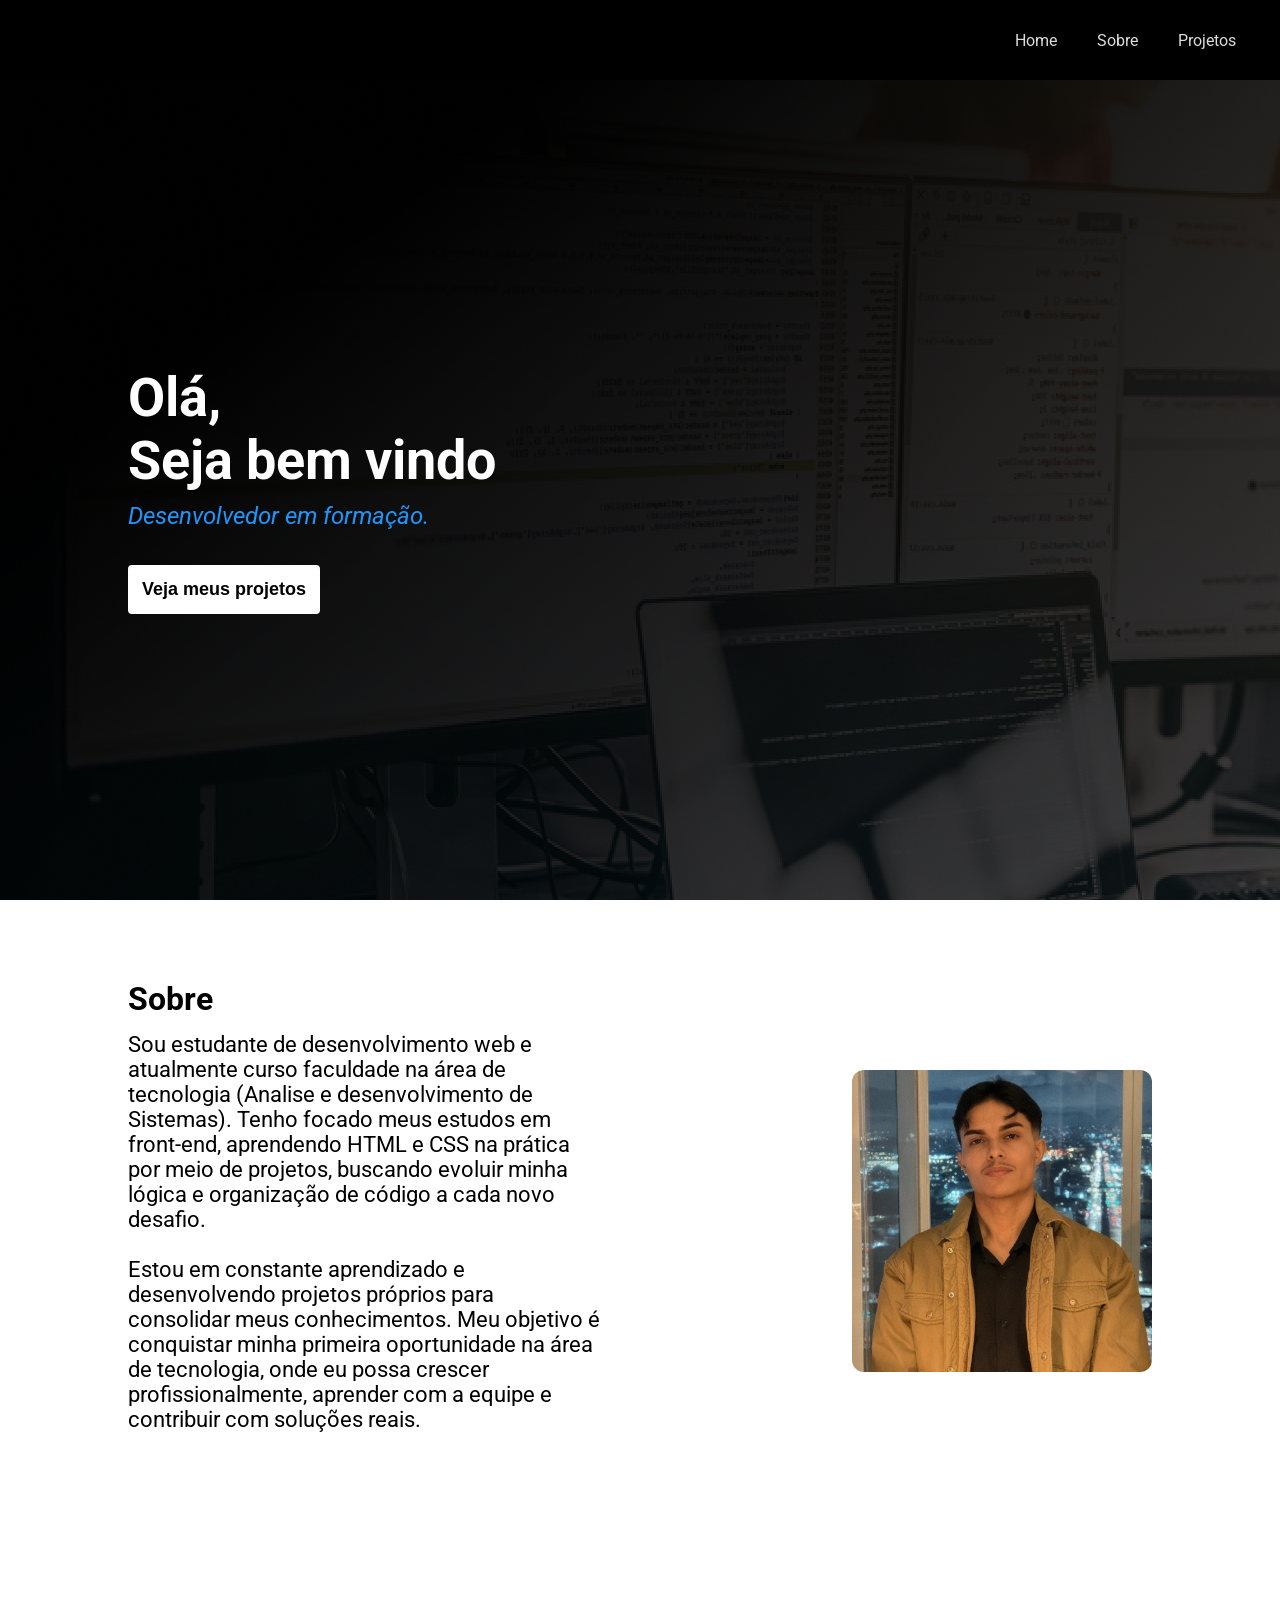
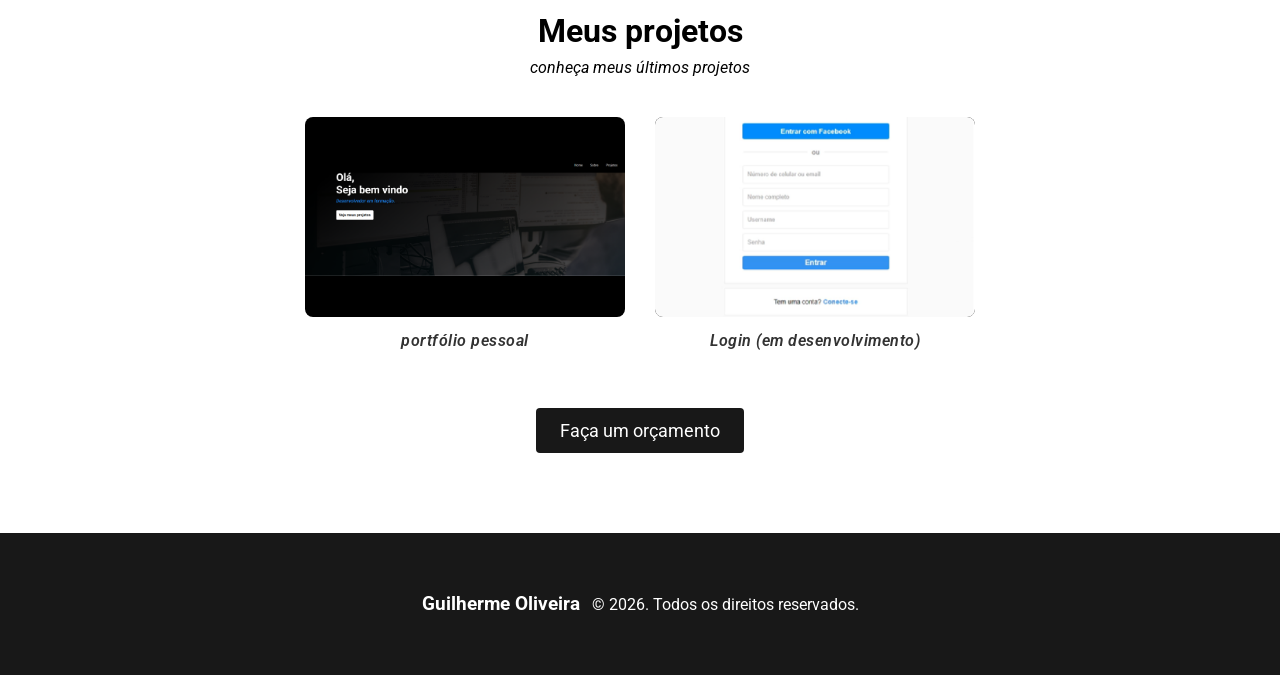
<file: index.html>
<!DOCTYPE html>
<html lang="pt-br">
<head>
    <meta charset="UTF-8">
    <meta name="viewport" content="width=device-width, initial-scale=1.0">
    <link rel="preconnect" href="https://fonts.googleapis.com">
<link rel="preconnect" href="https://fonts.gstatic.com" crossorigin>
<link href="https://fonts.googleapis.com/css2?family=Roboto:ital,wght@0,100..900;1,100..900&display=swap" rel="stylesheet">
    <link rel="stylesheet" href="styles.css">

    <title>Meu portfólio</title>
</head>
<body>
    <!--Inicio header-->
    <nav class="nav">
        <ul class="nav-list">
            <li>
                <a href="#home">Home</a>
            </li>
            <li>
                <a href="#sobre">Sobre</a>
            </li>
            <li>
                <a href="#projetos">Projetos</a>
            </li>
        </ul>
    </nav>
    <!--Fim header-->

    <!--inicio main-->
    <section id="home" class="main">
        <div>
            <h1>Olá,<br> Seja bem vindo</h1>
            <p>Desenvolvedor em formação.</p>
            <a href="#projetos">
                <button class="call-to-action">
                    Veja meus projetos
                </button>
            </a>
            

        </div>
        

    </section>
    <!--Fim main-->

    <!--Inicio Sobre-->
    <section id="sobre" class="about">
        <div>
            <h2>Sobre</h2>
            <p>Sou estudante de desenvolvimento web e atualmente curso faculdade na área de tecnologia (Analise e desenvolvimento de Sistemas). Tenho focado meus estudos em front-end, aprendendo HTML e CSS na prática por meio de projetos, buscando evoluir minha lógica e organização de código a cada novo desafio. <br><br>

Estou em constante aprendizado e desenvolvendo projetos próprios para consolidar meus conhecimentos. Meu objetivo é conquistar minha primeira oportunidade na área de tecnologia, onde eu possa crescer profissionalmente, aprender com a equipe e contribuir com soluções reais.</p>
        </div>
        <img src="Images/Foto perfil.png" alt="Foto minha">
    </section>
    <!--Fim Sobre-->

    <!--Inicio PROJETOS-->
    <section id="projetos" class="projects">
        <h2>Meus projetos</h2>
        <p>conheça meus últimos projetos</p>

        <div class="project-list">

    <div class="project-item">
        <a href="index.html">
        <img src="Images/portfolio.png"> </a>
        <p>portfólio pessoal</p>
    </div>

    <div class="project-item">
        <a href="em-breve.html" target="_blank" rel="noopener noreferrer"> 
        <img src="Images/tela login.png"> </a>
        <p>Login (em desenvolvimento)</p>
    </div>

</div>
        <a href="https://wa.me/5511973954774" class="action" target="_blank noreferrer">
    Faça um orçamento 
</a>
    </section>
    <!--Fim projetos-->

    <!--Inicio rodapé-->
    <footer>
        <h3>
            <a href="#">Guilherme Oliveira</a>
        </h3>    
        <p>© 2026. Todos os direitos reservados.</p>
    </footer>
    <!--Fim rodapé-->
</body>
</html>
</file>
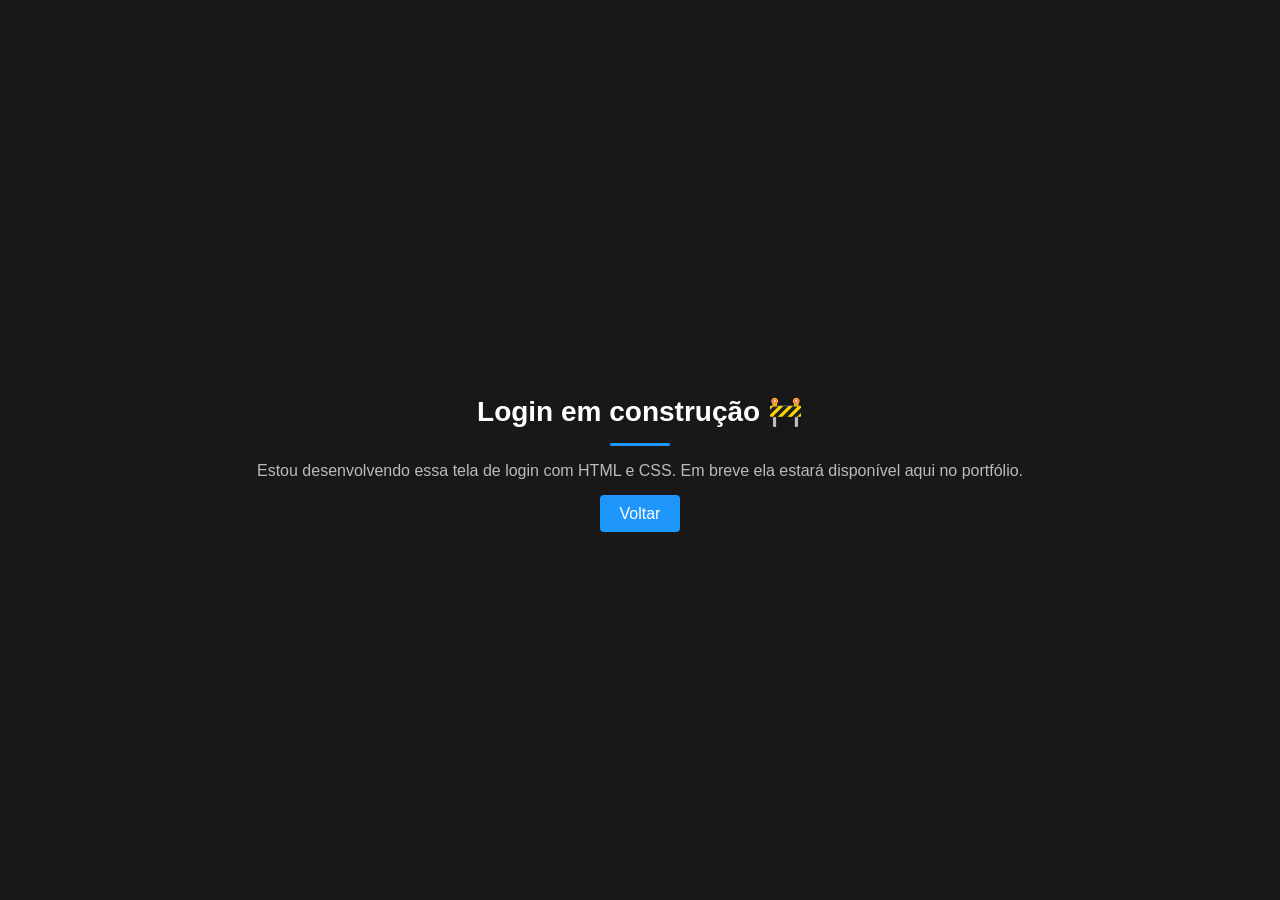
<file: em-breve.html>
<!DOCTYPE html>
<html lang="pt-br">
<head>
    <meta charset="UTF-8">
    <title>Em desenvolvimento</title>

    <style>
        body{
            margin: 0;
            height: 100vh;
            display: flex;
            justify-content: center;
            align-items: center;
            background-color: #181818;
            font-family: Arial, sans-serif;
            color: #ffffff;
            text-align: center;
        }

        .box{
            padding: 30px;
        }

        h1{
            font-size: 28px;
            margin-bottom: 10px;
        }

        p{
            color: #bbb;
            margin-bottom: 25px;
        }

        a{
            text-decoration: none;
            color: #fff;
            background-color: #1e96fc;
            padding: 10px 20px;
            border-radius: 4px;
            transition: 0.3s;
        }

        a:hover{
            transform: scale(1.05);
        }

        .linha{
            width: 60px;
            height: 3px;
            background-color: #1e96fc;
            margin: 15px auto;
            border-radius: 2px;
        }
    </style>
</head>

<body>
    <div class="box">

        <h1>Login em construção 🚧</h1>

        <div class="linha"></div>

        <p>
            Estou desenvolvendo essa tela de login com HTML e CSS.
            Em breve ela estará disponível aqui no portfólio.
        </p>

        <a href="index.html">Voltar</a>

    </div>
</body>
</html>
</file>
<file: styles.css>
*{
    margin: 0;
    padding: 0;
    outline: 0;
    box-sizing: border-box;
}

body{
    font-family: 'roboto', sans-serif, Arial;
}

html{
    scroll-behavior:smooth;
}

/* Inicio header*/
.nav{
    background-color: black;
    height: 80px;
    width: 100%;
    display: flex;
    justify-content: flex-end;
    position:sticky;
    top:0;
    z-index: 9;
}

.nav-list{
    display: flex;
    align-items: center;
    list-style: none;
    margin-right: 24px;
}

.nav-list a{
    text-decoration: none;
    color:#ddd;
    padding: 20px;
    transition: 0.3s;
}

.nav-list a:hover{
    color:white;
    
}
/*Fim header*/


/*Inicio main*/
.main{
    width: 100%;
    background-color: black;
    height: calc(100vh - 80px);
    background-image: url("Images/programador.png");
    display: flex;
    align-items: center;
    padding-left: 10%;
}

.main h1{
    color: #ffffff;
    font-size: 54px;
}

.main p{
    font-size: 24px;
    font-style: italic;
    color: #1e96fc;
    margin-top: 10px;
    margin-bottom: 35px;
}

.call-to-action{
    cursor: pointer;
    background-color: #ffffff;
    border:0;
    padding: 14px;
    border-radius: 4px;
    font-size: 18px;
    font-weight: bold;
    transition: 0.3s;
}

.call-to-action:hover{
    transform: scale(1.05);
}

.main a{
    text-decoration: none;
    color: #181818;
}
/*Fim main*/


/*inicio ABOUT*/
.about{
    background-color: #ffffff;
    width: 100%;
    padding: 80px 10%;
    display: flex;
    align-items: center;
    justify-content: space-between;
    
}


.about div{
    max-width: 50%;
    padding-right: 40px;
}

.about img{
    width: 100%;
    max-width: 300px;
    border-radius: 12px;
    margin-top: 30px;
}

.about div h2{
    font-size: 32px;
    margin-bottom: 14px;
}

.about div p{
    font-size: 22px;
}
/*Fim ABOUT*/


/*inicio PROJECTS*/
.projects{
    width: 100%;
    display: flex;
    flex-direction: column;
    align-items: center;
    justify-content: center;
    padding: 80px 0;
}

.projects h2{
    font-size: 32px;
    margin-bottom: 8px;
    margin-top: 20px;
}

.projects p{
    margin-bottom: 40px;
    font-style: italic;
}

.project-list{
    width: 100%;
    display: flex;
    justify-content: center;
    gap: 30px;
}

.project-item{
    text-align: center;
    width: 320px;
    
}

.project-item p{
    margin-top: 10px;
    font-size: 16px;
    font-weight: 600;
    color: #333;
    letter-spacing: 0.5px;
}

.project-item img{
    width: 100%;
    height: 200px;
    object-fit: contain;
    background-color:#000;
    border-radius: 8px;
    transition: 0.3s;
    cursor: pointer;
}

.project-item img:hover{
    opacity: 1;
    transform: scale(1.03);
}

.action{
    background-color: #181818;
    border: 0;
    padding: 12px 24px;
    border-radius: 4px;
    font-size: 18px;
    color: #ffffff;
    margin-top: 18px;
    cursor: pointer;
    text-decoration: none;
    transition: 0.3s;
}

.action:hover{
    transform: scale(1.05);
}
/*Fim projects*/


/*Inicio Rodapé*/
footer{
    width: 100%;
    background-color: #181818;
    padding: 60px;
    display: flex;
    justify-content: center;
    align-items: center;
    color: #ffffff;
}

footer a{
    text-decoration: none;
    color: #ffffff;
}

footer p{
    margin-left: 12px;
}
/*Fim rodapé*/


/*Responsividade*/

@media (max-width: 1050px){

    .main h1{
        font-size: 45px;
    }

    .main p{
        font-size: 18px;
    }

    .main{
        background-size: cover;
    }

    .about{
        flex-direction: column;
        text-align: center;
        padding: 80px 0;
    }

    .about div{
        max-width: 80%;
        padding-right: 0;
    }

    .about img{
        width: 80%;
        margin-top: 30px;
    }

    footer{
        flex-direction: column;
    }

    footer h3{
        font-size: 25px;
        margin-bottom: 8px;
    }

    footer p{
        margin: 0;
    }
}


@media (max-width: 768px){

    .project-list{
        flex-direction: column;
        align-items: center;
    }

    .project-item{
        width: 90%;
    }

    .project-item img{
        height: auto;
    }

}
</file>
